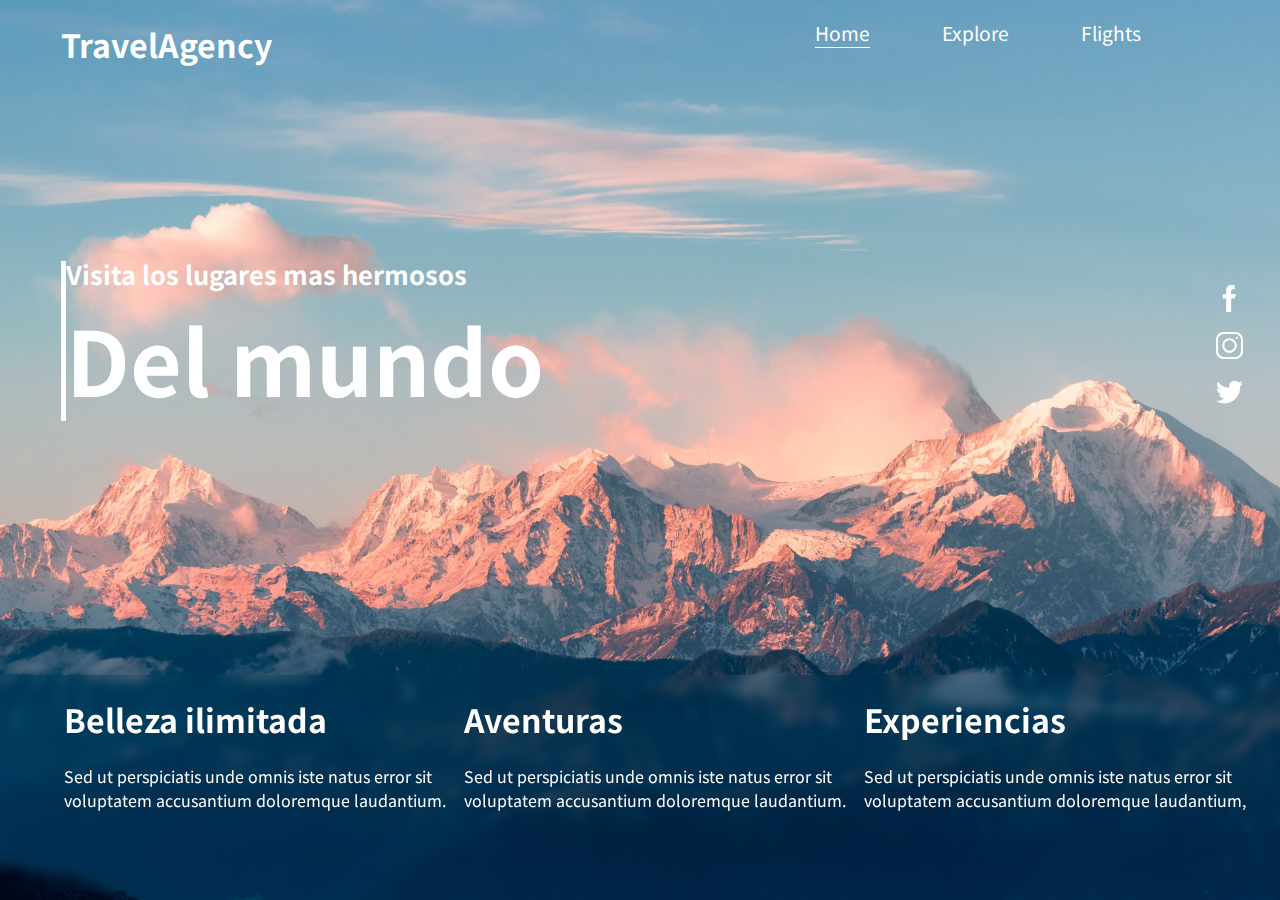
<file: index.html>
<!DOCTYPE html>
<html lang="en">

<head>
    <meta charset="UTF-8">
    <link rel="stylesheet" href="css/style.css">
    <meta name="viewport" content="width=device-width, initial-scale=1.0">
    <link href="https://fonts.googleapis.com/css2?family=Noto+Sans+JP&display=swap" rel="stylesheet">
    <title>Document</title>
</head>

<body>
    <div class="contain">
        <div class="nav">
                <h1>TravelAgency</h1>
            <ul>
              <a href="">  <li class="active">Home</li> </a>
                <a href="explore.html"><li>Explore</li> </a>
                <a href=""><li>Flights</li> </a>
            </ul>
        </div>
        <div class="content">
            <div class="slogan">
                <div class="text"><h4>Visita los lugares mas hermosos</h4>
                <h1>Del mundo</h1>
            </div>
            </div>
            <div class="net">
                <img src="img/facebook.svg" alt="">
                <img src="img/instagram.svg" alt="">
                <img src="img/twitter.svg" alt="">
            </div>
        </div>
        <div class="bottom">
            <div class="peek">
                <h1>Belleza ilimitada</h1>
                <p>Sed ut perspiciatis unde omnis iste natus error sit voluptatem accusantium doloremque laudantium.</p>
            </div>
            <div class="peek">
                <h1>Aventuras</h1>
                <p>Sed ut perspiciatis unde omnis iste natus error sit voluptatem accusantium doloremque laudantium.</p>
            </div>
            <div class="peek">
                <h1>Experiencias</h1>
                <p>Sed ut perspiciatis unde omnis iste natus error sit voluptatem accusantium doloremque laudantium,</p>
            </div>
        </div>
    </div>
</body>

</html>
</file>
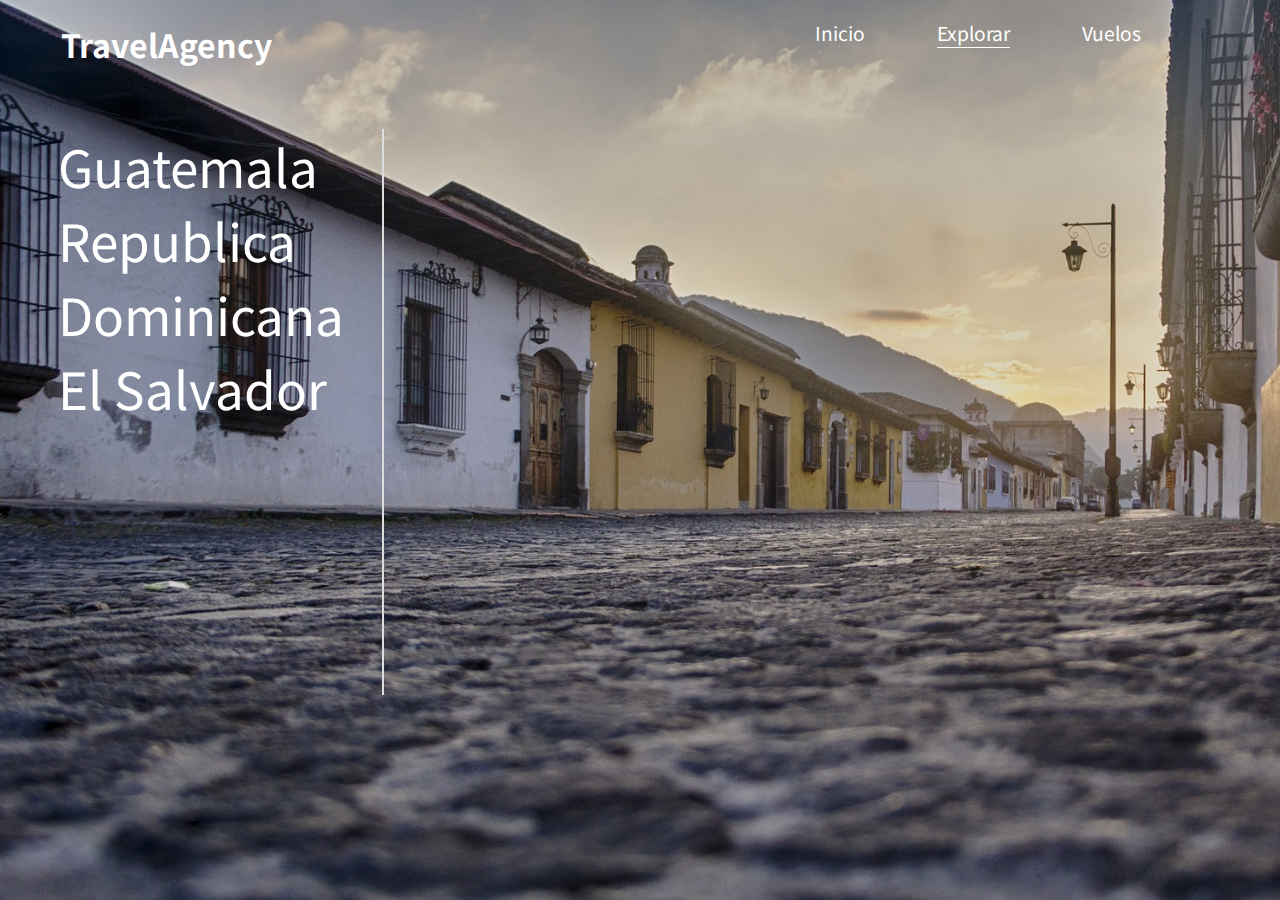
<file: CAmerica.html>
<!DOCTYPE html>
<html lang="es">

<head>
    <meta charset="UTF-8">
    <link rel="stylesheet" href="css/CAmerica.css">
    <meta name="viewport" content="width=device-width, initial-scale=1.0">
    <link href="https://fonts.googleapis.com/css2?family=Noto+Sans+JP&display=swap" rel="stylesheet">

    <script src="https://code.jquery.com/jquery-3.5.1.slim.min.js"
        integrity="sha384-DfXdz2htPH0lsSSs5nCTpuj/zy4C+OGpamoFVy38MVBnE+IbbVYUew+OrCXaRkfj" crossorigin="anonymous">
    </script>
    <script src="https://cdn.jsdelivr.net/npm/popper.js@1.16.1/dist/umd/popper.min.js"
        integrity="sha384-9/reFTGAW83EW2RDu2S0VKaIzap3H66lZH81PoYlFhbGU+6BZp6G7niu735Sk7lN" crossorigin="anonymous">
    </script>
    <script src="https://stackpath.bootstrapcdn.com/bootstrap/4.5.2/js/bootstrap.min.js"
        integrity="sha384-B4gt1jrGC7Jh4AgTPSdUtOBvfO8shuf57BaghqFfPlYxofvL8/KUEfYiJOMMV+rV" crossorigin="anonymous">
    </script>
    <title>TravelAgency</title>
</head>

<body>
    <div class="contain">
        <div class="nav">
            <h1>TravelAgency</h1>
            <ul>
                <a href="index.html">
                    <li>Inicio</li>
                </a>
                <a href="explore.html">
                    <li class="active">Explorar</li>
                </a>
                <a href="">
                    <li>Vuelos</li>
                </a>
            </ul>
        </div>
        <div class="main">

            <div class="tab">
                <li class="tablinks" onclick="openCity(event, 'Guatemala')">Guatemala
                </li>
                <li class="tablinks" onclick="openCity(event, 'RD')">Republica Dominicana </li>
                <li class="tablinks" onclick="openCity(event, 'Mexico')">El Salvador </li>

            </div>
            <div class="cont">
                <div id="Guatemala" class="tabcontent">
                    <h1>Guatemala</h1>
                    <p>Los volcanes de Guatemala invitan a escalarlos para que junto a las nubes, pueda sentirse eso que
                        sólo se percibe en las alturas y sorprender los ojos con las tardes lilas y húmedas de esta
                        tierra.</p>
                    <h2>Vuelos libres</h2>
                    <p>Es posible volar en Guatemala porque sus cielos se abren luminosos como ventanas... si usted
                        decide planear sobre el lago de Atitlán verá, como el águila, los tres volcanes: Tolimán, San
                        Pedro, y Atitlán, imponentes guardianes del paisaje que velan desde el horizonte a las
                        barrancas, donde los verdes van pintando la tierra hasta sus orillas. </p>
                    <h2>ANDINISMO Y MONTAÑISMO</h2>
                    <p>En Guatemala a la tierra le ha gustado abrazar el cielo y se ha cubierto de volcanes, de
                        elevación inmensa y gran poderío. Son fuertes las montañas de Guatemala, lugar propicio para
                        practicar la escalda y el montañismo.
                    </p>
                    <h2>Visitas a cuevas y grutas</h2>
                    <p>En Guatemala el subsuelo es recorrido por vasos comunicantes de belleza asombrosa, por ello es
                        posible practicar la espeleología y descubrir los secretos que susurran las entrañas de esta
                        tierra.</p>
                    <a href="canada.html"><button>Reservar un vuelo </button> </a>
                </div>

                <div id="RD" class="tabcontent">
                    <h1>Republica Dominicana</h1>
                    <p>República Dominicana es el segundo país en extensión de los bañados por las aguas del Caribe y el
                        destino preferido para el turismo por su belleza y autenticidad.</p>
                    <h2>Playas.</h2>
                    <p>Interminables playas de arena blanca salpicadas de finas palmeras que acarician el cielo es por
                        lo que se conoce a la República Dominicana. De sur a este y de norte a sur te podrás mantener
                        bien ocupado buscando tu pedacito de arena favorito a lo largo de los 1,600 kilómetros de costa
                        arenosa. Más de 200 playas, muchas de las cuales permanecen vírgenes, bordean las costas
                        caribeñas y atlánticas, desde playas de arena blanca brillante hasta un puñado con arena negra
                        que se extienden hacia el suroeste.</p>
                    <h2>Rutas Turísticas de Montañas</h2>
                    <p>La Ruta turística de montañas más importante del país es la de la Vega-Jarabacoa-Constanza, ya
                        que cuenta con clima de montaña, flora y fauna endémica, balnearios como la confluencia Yaque
                        del Norte-Jimenoa, saltos de agua tales como Bayaguate, Jimenoa y Guazara. También se une a
                        estos atractivos la reserva científica de Valle Nue­vo.</p>
                    <h2>Lunas de miel</h2>
                    <p>La República Dominicana es considerada como uno de los mejores destinos para casarse y disfrutar
                        de una inolvidable luna de miel. Los novios disponen de paquetes matrimoniales que incluyen una
                        gran variedad de servicios, garantizando una celebración única e inigualable.</p>
                    <a href="usa.html"><button>Reservar un vuelo </button> </a>
                </div>


                <div id="Mexico" class="tabcontent">
                    <h1>Mexico</h1>
                    <p>Playas bordeadas de palmeras, cocina condimentada con chile, selvas humeantes, ciudades llenas,
                        fuegos artificiales de fiesta, la angustia de Frida: México evoca sueños diversos y vívidos. Y
                        la realidad está a la altura de ellos.</p>
                    <h2>Una vida al aire libre</h2>
                    <p>Con selvas humeantes, volcanes cubiertos de nieve, desiertos cubiertos de cactus y 10,000 km de
                        costa repleta de playas de arena y lagunas llenas de vida silvestre, México es una aventura sin
                        fin para los sentidos y un lugar donde la vida se vive principalmente al aire libre.</p>
                    <h2>Arte y alma de una nación</h2>
                    <p>Mexico's pre-Hispanic civilizations built some of the world’s great archaeological monuments,
                        including Teotihuacán’s towering pyramids and the exquisite Maya temples of Palenque. The
                        Spanish colonial era left beautiful towns full of tree-shaded plazas and richly sculpted stone
                        churches and mansions, while modern Mexico has seen a surge of great art from the likes of Diego
                        Rivera and Frida Kahlo.</p>
                    <a href="mexico.html"><button>Reservar un vuelo </button> </a>
                </div>

            </div>
        </div>
    </div>
    <script>
        function openCity(evt, cityName) {
            var i, tabcontent, tablinks;
            tabcontent = document.getElementsByClassName("tabcontent");
            for (i = 0; i < tabcontent.length; i++) {
                tabcontent[i].style.display = "none";
            }
            tablinks = document.getElementsByClassName("tablinks");
            for (i = 0; i < tablinks.length; i++) {
                tablinks[i].className = tablinks[i].className.replace(" active", "");
            }
            document.getElementById(cityName).style.display = "block";
            evt.currentTarget.className += " active";
        }
    </script>
</body>

</html>
</file>
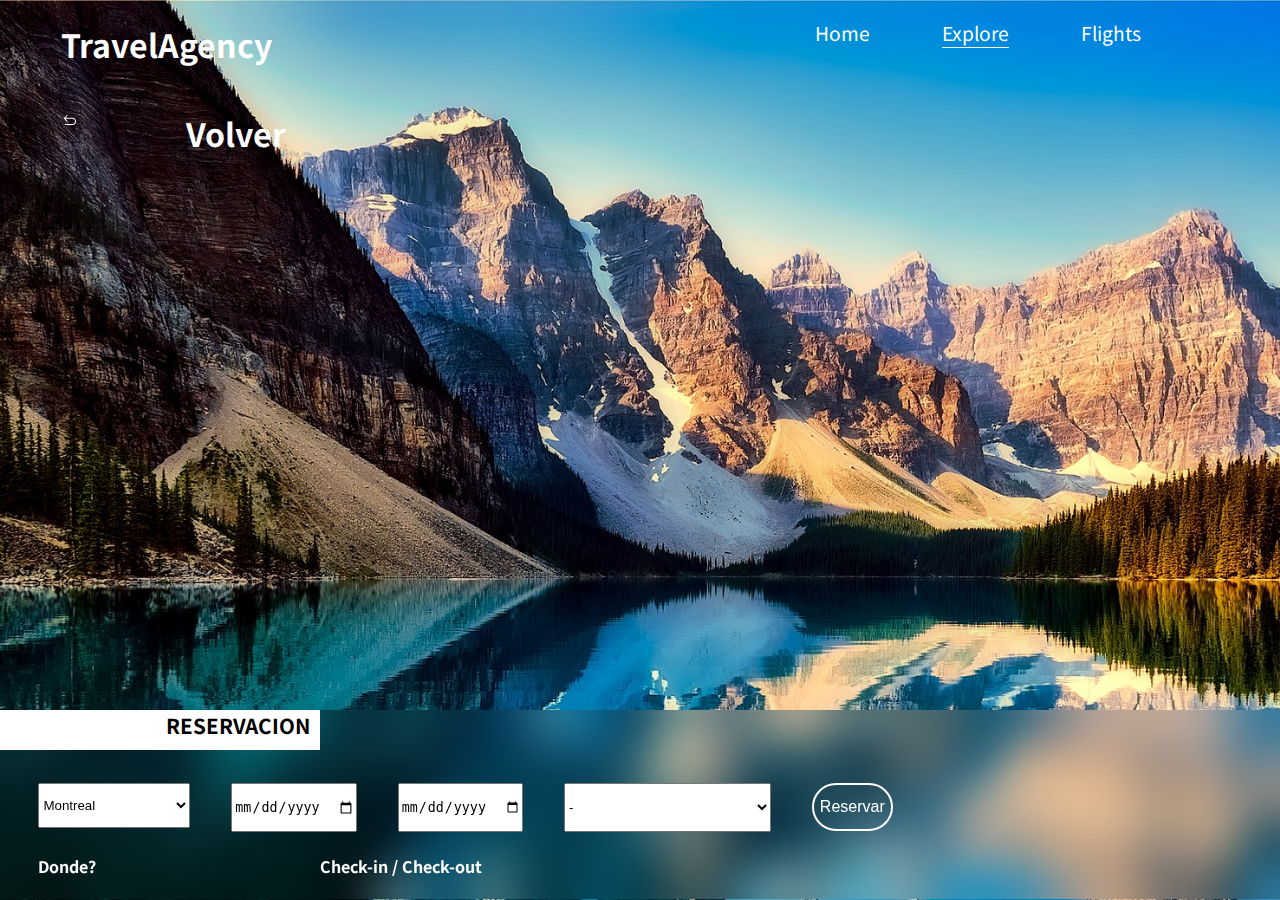
<file: canada.html>
<!DOCTYPE html>
<html lang="en">

<head>
    <meta charset="UTF-8">
    <link rel="stylesheet" href="css/canada.css">
    <meta name="viewport" content="width=device-width, initial-scale=1.0">
    <link href="https://fonts.googleapis.com/css2?family=Noto+Sans+JP&display=swap" rel="stylesheet">

    <script src="https://code.jquery.com/jquery-3.5.1.slim.min.js"
        integrity="sha384-DfXdz2htPH0lsSSs5nCTpuj/zy4C+OGpamoFVy38MVBnE+IbbVYUew+OrCXaRkfj" crossorigin="anonymous">
    </script>
    <script src="https://cdn.jsdelivr.net/npm/popper.js@1.16.1/dist/umd/popper.min.js"
        integrity="sha384-9/reFTGAW83EW2RDu2S0VKaIzap3H66lZH81PoYlFhbGU+6BZp6G7niu735Sk7lN" crossorigin="anonymous">
    </script>
    <script src="https://stackpath.bootstrapcdn.com/bootstrap/4.5.2/js/bootstrap.min.js"
        integrity="sha384-B4gt1jrGC7Jh4AgTPSdUtOBvfO8shuf57BaghqFfPlYxofvL8/KUEfYiJOMMV+rV" crossorigin="anonymous">
    </script>
    <title>Document</title>
</head>

<body>
    <div class="contain">
        <div class="nav">
            <h1>TravelAgency</h1>
            <ul>
                <a href="index.html">
                    <li>Home</li>
                </a>
                <a href="explore.html">
                    <li class="active">Explore</li>
                </a>
                <a href="">
                    <li>Flights</li>
                </a>
            </ul>

        </div>
        <div class="back">
            <img src="img/undo.svg" alt="">
            <h1>Volver</h1>
        </div>
        <div class="reservation">
            <div class="act">
                <h3>RESERVACION</h3>
            </div>
            <div class="booking"> <form action="" method="post">
                <select name="CanadaPlaces" id="Places">
                    <option value="Montreal">Montreal</option>
                    <option value="Niagara">Cataratas del Niagara</option>
                    <option value="Vancouver"> Vancouver</option>
                </select>
                <input type="date" name="Check-in" id="Check-in">
                <input type="date" name="Check-out" id="Check-out">
                <select name="HotelRoom" id="Bedrooms" >
                    <option value="000">-</option>
                    <option value="101"> 1 ADULTO - 0 NINOS -1 HAB</option>
                    <option value="111"> 1 ADULTO - 1 NINOS -1 HAB</option>
                    <option value="121"> 1 ADULTO - 2 NINOS -1 HAB</option>
                    <option value="131"> 1 ADULTO - 3 NINOS -1 HAB</option>
                    <option value="201"> 2 ADULTOS - 0 NINOS -1 HAB</option>
                    <option value="211"> 2 ADULTOS - 1 NINOS -1 HAB</option>
                    <option value="222"> 2 ADULTOS - 2 NINOS -2 HAB</option>
                    <option value="232"> 2 ADULTO - 3 NINOS -1 HAB</option>
                    <option value="301"> 3 ADULTOS - 0 NINOS -1 HAB</option>
                    <option value="312"> 3 ADULTOS - 1 NINOS -2 HAB</option>
                    <option value="322"> 3 ADULTOS - 2 NINOS -2 HAB</option>
                    <option value="332"> 3 ADULTOS - 3 NINOS -2 HAB</option>
                </select>
                <input type="submit" value="Reservar" id="Submit"> 
            </form></div>
            <div class="info">
                <div>
                    <h4>Donde?</h4>
                </div>
                <div class="check">
                    <h4> Check-in / Check-out</h4>
                </div>
            </div>
        </div>
    </div>


</body>

</html>
</file>
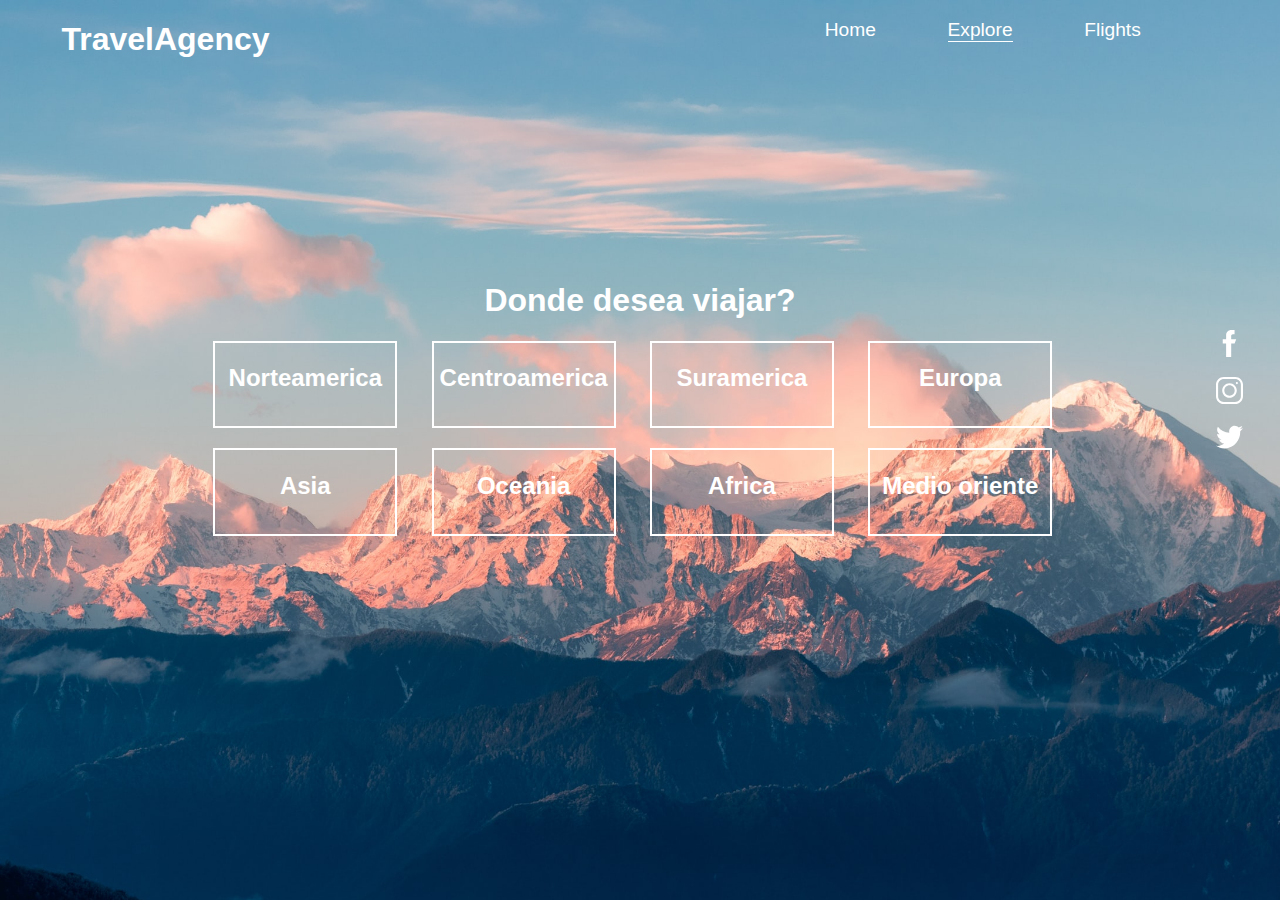
<file: explore.html>
<!DOCTYPE html>
<html lang="es">
<head>
    <meta charset="UTF-8">
    <link rel="stylesheet" href="css/explore.css">
    <meta name="viewport" content="width=device-width, initial-scale=1.0">
    <title>TravelAgency</title>
</head>
<body>
    <div class="contain">
        <div class="nav">
                <h1>TravelAgency</h1>
            <ul>
              <a href="index.html">  <li >Home</li> </a>
                <a href=""><li class="active">Explore</li> </a>
                <a href=""><li>Flights</li> </a>
            </ul>
        </div>
        <div class="destination">
            <h1> Donde desea viajar?</h1>
            <div class="group">
               <a href="NAmerica.html"> <div class="Continent a" ><h2>Norteamerica</h2></div></a>
               <a href="CAmerica.html">  <div class="Continent b"><h2>Centroamerica</h2></div> </a>
                <div class="Continent c"><h2>Suramerica</h2> </div>
                <div class="Continent d"><h2>Europa</h2></div>
                <div class="Continent e"><h2>Asia</h2></div>
                <div class="Continent f"><h2>Oceania</h2></div>
                <div class="Continent g"><h2>Africa</h2></div>
                <div class="Continent h"><h2>Medio oriente</h2></div>

            </div>
        </div>
        <div class="net">
            <img src="img/facebook.svg" alt="">
            <img src="img/instagram.svg" alt="">
            <img src="img/twitter.svg" alt="">
        </div>
    </div>

</body>
</html>
</file>
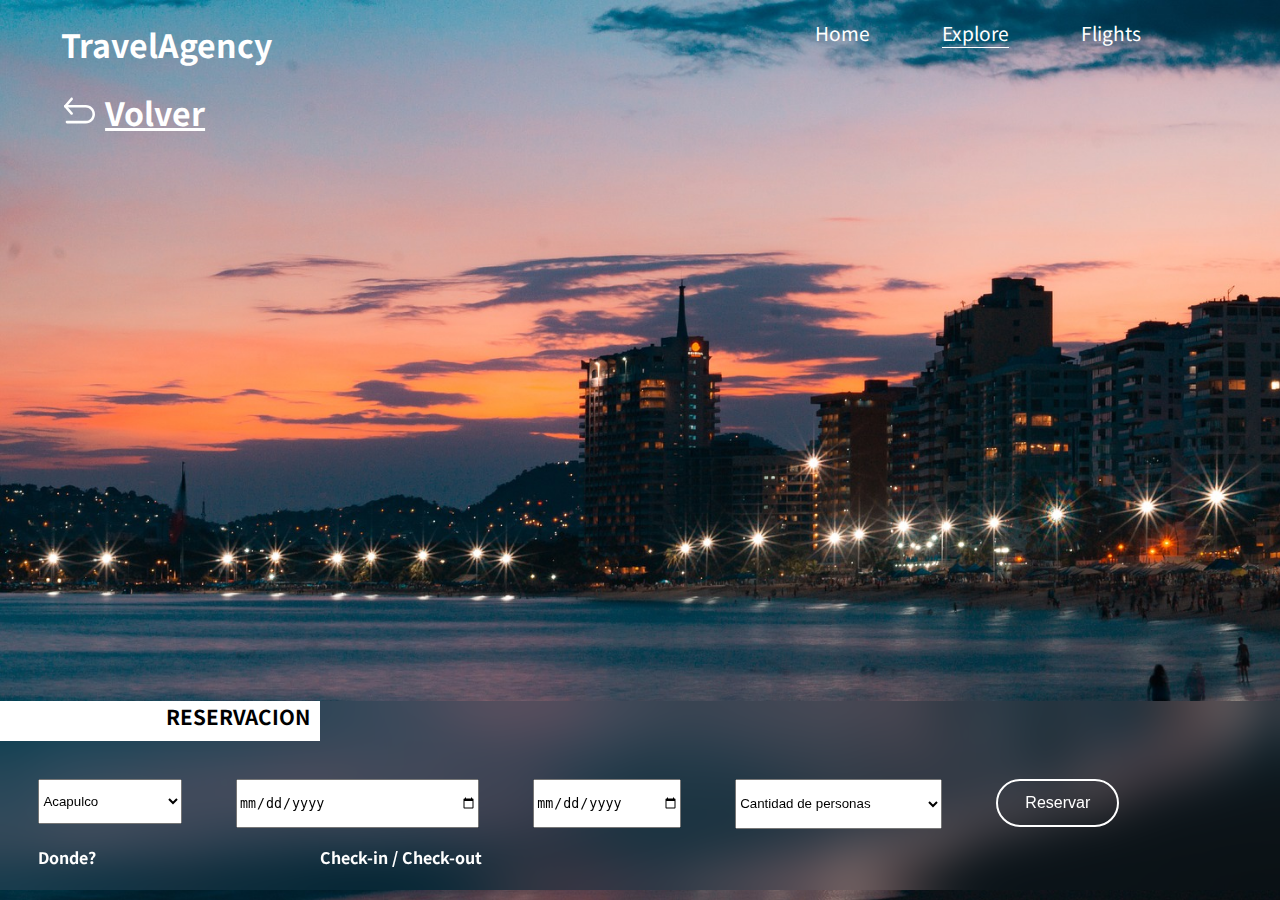
<file: mexico.html>
<!DOCTYPE html>
<html lang="en">

<head>
    <meta charset="UTF-8">
    <link rel="stylesheet" href="css/mexico.css">
    <meta name="viewport" content="width=device-width, initial-scale=1.0">
    <link href="https://fonts.googleapis.com/css2?family=Noto+Sans+JP&display=swap" rel="stylesheet">

    <script src="https://code.jquery.com/jquery-3.5.1.slim.min.js"
        integrity="sha384-DfXdz2htPH0lsSSs5nCTpuj/zy4C+OGpamoFVy38MVBnE+IbbVYUew+OrCXaRkfj" crossorigin="anonymous">
    </script>
    <script src="https://cdn.jsdelivr.net/npm/popper.js@1.16.1/dist/umd/popper.min.js"
        integrity="sha384-9/reFTGAW83EW2RDu2S0VKaIzap3H66lZH81PoYlFhbGU+6BZp6G7niu735Sk7lN" crossorigin="anonymous">
    </script>
    <script src="https://stackpath.bootstrapcdn.com/bootstrap/4.5.2/js/bootstrap.min.js"
        integrity="sha384-B4gt1jrGC7Jh4AgTPSdUtOBvfO8shuf57BaghqFfPlYxofvL8/KUEfYiJOMMV+rV" crossorigin="anonymous">
    </script>
    <title>Document</title>
</head>

<body>
    <div class="contain">
        <div class="nav">
            <h1>TravelAgency</h1>
            <ul>
                <a href="index.html">
                    <li>Home</li>
                </a>
                <a href="explore.html">
                    <li class="active">Explore</li>
                </a>
                <a href="">
                    <li>Flights</li>
                </a>
            </ul>

        </div>
        <div class="back">
            <a href="NAmerica.html" class="bat">
                <div class="return">
                    <img src="img/undo.svg" alt="">
                    <h1>Volver</h1>
                </div>
            </a>
        </div>
        <div class="reservation">
            <div class="act">
                <h3>RESERVACION</h3>
            </div>
            <div class="booking">
                <form action="" method="post">
                    <select name="CanadaPlaces" id="Places">
                        <option value="AC">Acapulco</option>
                        <option value="CA">Cancun</option>
                        <option value="ARQ">Zona Arq. Tulum</option>
                        <option value="Pir"> Piramide del sol</option>
                        <option value="PU">Puebla</option>
                    </select>
                    <input type="date" name="Check-in" id="Check-in">
                    <input type="date" name="Check-out" id="Check-out">
                    <select name="HotelRoom" id="Bedrooms">
                        <option value="000">Cantidad de personas</option>
                        <option value="101"> 1 ADULTO - 0 NINOS -1 HAB</option>
                        <option value="111"> 1 ADULTO - 1 NINOS -1 HAB</option>
                        <option value="121"> 1 ADULTO - 2 NINOS -1 HAB</option>
                        <option value="131"> 1 ADULTO - 3 NINOS -1 HAB</option>
                        <option value="201"> 2 ADULTOS - 0 NINOS -1 HAB</option>
                        <option value="211"> 2 ADULTOS - 1 NINOS -1 HAB</option>
                        <option value="222"> 2 ADULTOS - 2 NINOS -2 HAB</option>
                        <option value="232"> 2 ADULTO - 3 NINOS -1 HAB</option>
                        <option value="301"> 3 ADULTOS - 0 NINOS -1 HAB</option>
                        <option value="312"> 3 ADULTOS - 1 NINOS -2 HAB</option>
                        <option value="322"> 3 ADULTOS - 2 NINOS -2 HAB</option>
                        <option value="332"> 3 ADULTOS - 3 NINOS -2 HAB</option>
                    </select>
                    <input type="submit" value="Reservar" id="Submit">
                </form>
            </div>
            <div class="info">
                <div>
                    <h4>Donde?</h4>
                </div>
                <div class="check">
                    <h4> Check-in / Check-out</h4>
                </div>
            </div>
        </div>
    </div>


</body>

</html>
</file>
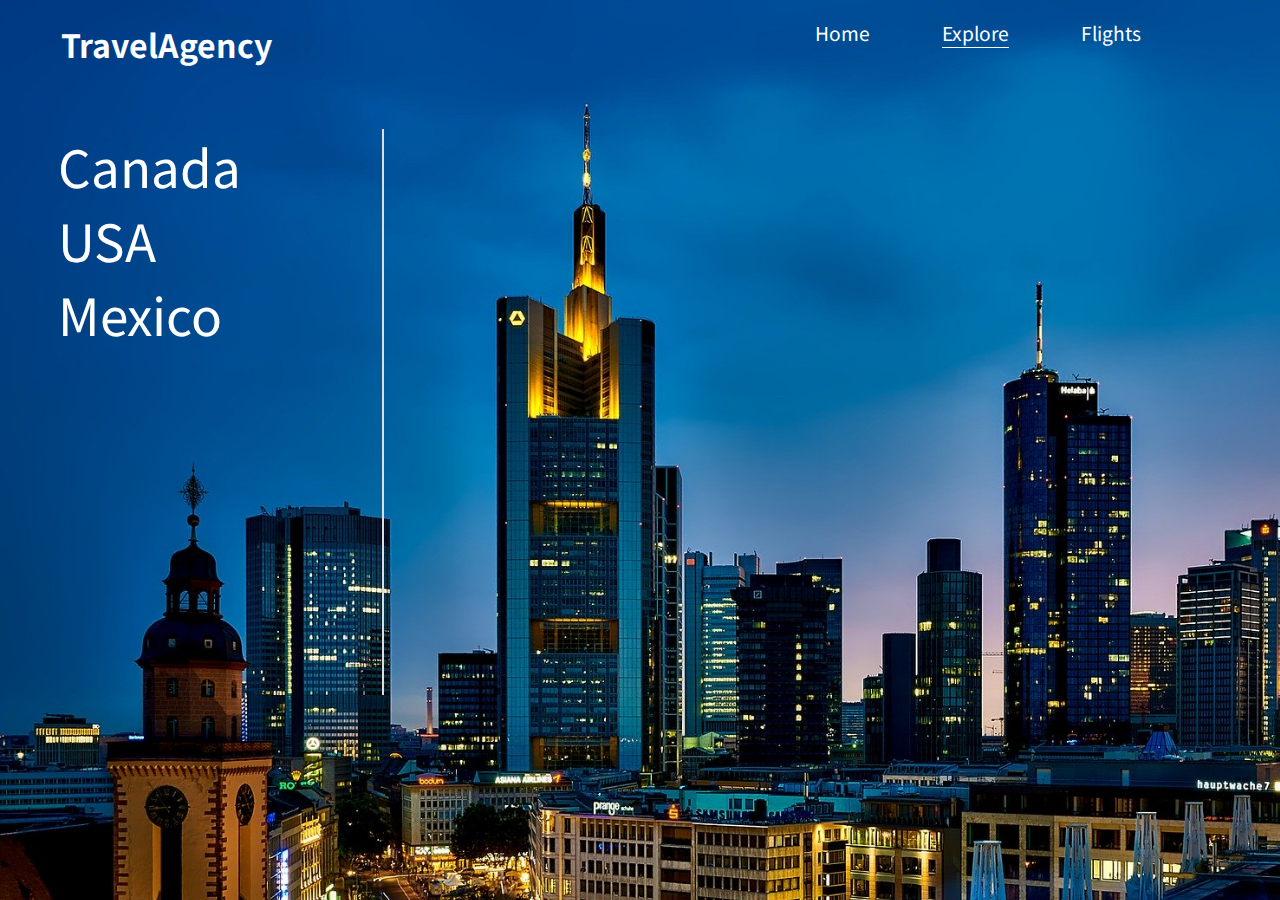
<file: NAmerica.html>
<!DOCTYPE html>
<html lang="en">

<head>
    <meta charset="UTF-8">
    <link rel="stylesheet" href="css/NAmerica.css">
    <meta name="viewport" content="width=device-width, initial-scale=1.0">
    <link href="https://fonts.googleapis.com/css2?family=Noto+Sans+JP&display=swap" rel="stylesheet">

    <script src="https://code.jquery.com/jquery-3.5.1.slim.min.js"
        integrity="sha384-DfXdz2htPH0lsSSs5nCTpuj/zy4C+OGpamoFVy38MVBnE+IbbVYUew+OrCXaRkfj" crossorigin="anonymous">
    </script>
    <script src="https://cdn.jsdelivr.net/npm/popper.js@1.16.1/dist/umd/popper.min.js"
        integrity="sha384-9/reFTGAW83EW2RDu2S0VKaIzap3H66lZH81PoYlFhbGU+6BZp6G7niu735Sk7lN" crossorigin="anonymous">
    </script>
    <script src="https://stackpath.bootstrapcdn.com/bootstrap/4.5.2/js/bootstrap.min.js"
        integrity="sha384-B4gt1jrGC7Jh4AgTPSdUtOBvfO8shuf57BaghqFfPlYxofvL8/KUEfYiJOMMV+rV" crossorigin="anonymous">
    </script>
    <title>Document</title>
</head>

<body>
    <div class="contain">
        <div class="nav">
            <h1>TravelAgency</h1>
            <ul>
                <a href="index.html">
                    <li>Home</li>
                </a>
                <a href="explore.html">
                    <li class="active">Explore</li>
                </a>
                <a href="">
                    <li>Flights</li>
                </a>
            </ul>
        </div>
        <div class="main">

            <div class="tab">
                <li class="tablinks" onclick="openCity(event, 'Canada')">Canada
                </li>
                <li class="tablinks" onclick="openCity(event, 'USA')">USA </li>
                <li class="tablinks" onclick="openCity(event, 'Mexico')">Mexico </li>

            </div>
            <div class="cont">
                <div id="Canada" class="tabcontent">
                    <h1>Canada</h1>
                    <p>Canadá es un país grande y diverso con mucho a su favor, pero la mayoría de los turistas se
                        sienten atraídos por algunas de las mismas cosas:</p>
                    <h2>Naturaleza:</h2>
                    <p>Canadá es uno de los países más hermosos del mundo, lleno de pintorescos bosques, montañas y
                        lagos. que lo convierten en un lugar fantástico para acampar, hacer senderismo o simplemente
                        pasear y admirar. </p>
                    <h2> Deportes de invierno:</h2>
                    <p>el clima nevado y la geografía montañosa de Canadá han producido una gran cantidad de parques y
                        centros turísticos de visita obligada para cualquier persona interesada en el esquí, el
                        snowboard, las raquetas de nieve o cualquier otra actividad que se disfrute mejor en el frío
                    </p>
                    <h2>Ciudades</h2>
                    <p>Canadá es el hogar de varias ciudades grandes y modernas que cualquier persona con un gusto por
                        la vida urbana podrá apreciar.</p>
                    <a href="canada.html"><button>Reservar un vuelo </button> </a>
                </div>

                <div id="USA" class="tabcontent">
                    <h1>Estados Unidos</h1>
                    <p>Hablar de los Estados Unidos como un solo destino resultaría casi imposible debido a la
                        diversidad de lugares que merecen ser visitados.</p>
                    <h2>Ciudades pequeñas, medianas, grandes…. y enormes.</h2>
                    <p>Son centenares los alicientes para visitar los Estados Unidos: Quizás sus grandes metrópolis,
                        verdaderas capitales globales que cuentan con sub-ciudades dentro de ellas, y en las que se
                        puede encontrar todo el ocio y cultura existentes en el mundo, y en el que se hablan todos los
                        idiomas del planeta.</p>
                    <h2>Gastronomia</h2>
                    <p>Cuando usted visite los Estados Unidos encontrará restaurantes con cocina de cualquier parte del
                        mundo. Como cocina típica encontramos sus cortes de carne.</p>
                    <h2>Compras</h2>
                    <p>Puede encontrar todo lo que esté buscando en ciudades como San Antonio, Houston, Nueva York, Los
                        Ángeles y Miami. En todo el país podrá encontrar tiendas de los más exclusivos diseñadores,
                        almacenes de prestigio y moda, entre otros.</p>
                        <a href="usa.html"><button>Reservar un vuelo </button> </a>
                </div>


                <div id="Mexico" class="tabcontent">
                    <h1>Mexico</h1>
                    <p>Playas bordeadas de palmeras, cocina condimentada con chile, selvas humeantes, ciudades llenas,
                        fuegos artificiales de fiesta, la angustia de Frida: México evoca sueños diversos y vívidos. Y
                        la realidad está a la altura de ellos.</p>
                    <h2>Una vida al aire libre</h2>
                    <p>Con selvas humeantes, volcanes cubiertos de nieve, desiertos cubiertos de cactus y 10,000 km de
                        costa repleta de playas de arena y lagunas llenas de vida silvestre, México es una aventura sin
                        fin para los sentidos y un lugar donde la vida se vive principalmente al aire libre.</p>
                    <h2>Arte y alma de una nación</h2>
                    <p>Mexico's pre-Hispanic civilizations built some of the world’s great archaeological monuments,
                        including Teotihuacán’s towering pyramids and the exquisite Maya temples of Palenque. The
                        Spanish colonial era left beautiful towns full of tree-shaded plazas and richly sculpted stone
                        churches and mansions, while modern Mexico has seen a surge of great art from the likes of Diego
                        Rivera and Frida Kahlo.</p>
                        <a href="mexico.html"><button>Reservar un vuelo </button> </a>
                </div>

            </div>
        </div>
    </div>
    <script>
        function openCity(evt, cityName) {
            var i, tabcontent, tablinks;
            tabcontent = document.getElementsByClassName("tabcontent");
            for (i = 0; i < tabcontent.length; i++) {
                tabcontent[i].style.display = "none";
            }
            tablinks = document.getElementsByClassName("tablinks");
            for (i = 0; i < tablinks.length; i++) {
                tablinks[i].className = tablinks[i].className.replace(" active", "");
            }
            document.getElementById(cityName).style.display = "block";
            evt.currentTarget.className += " active";
        }
    </script>
</body>

</html>
</file>
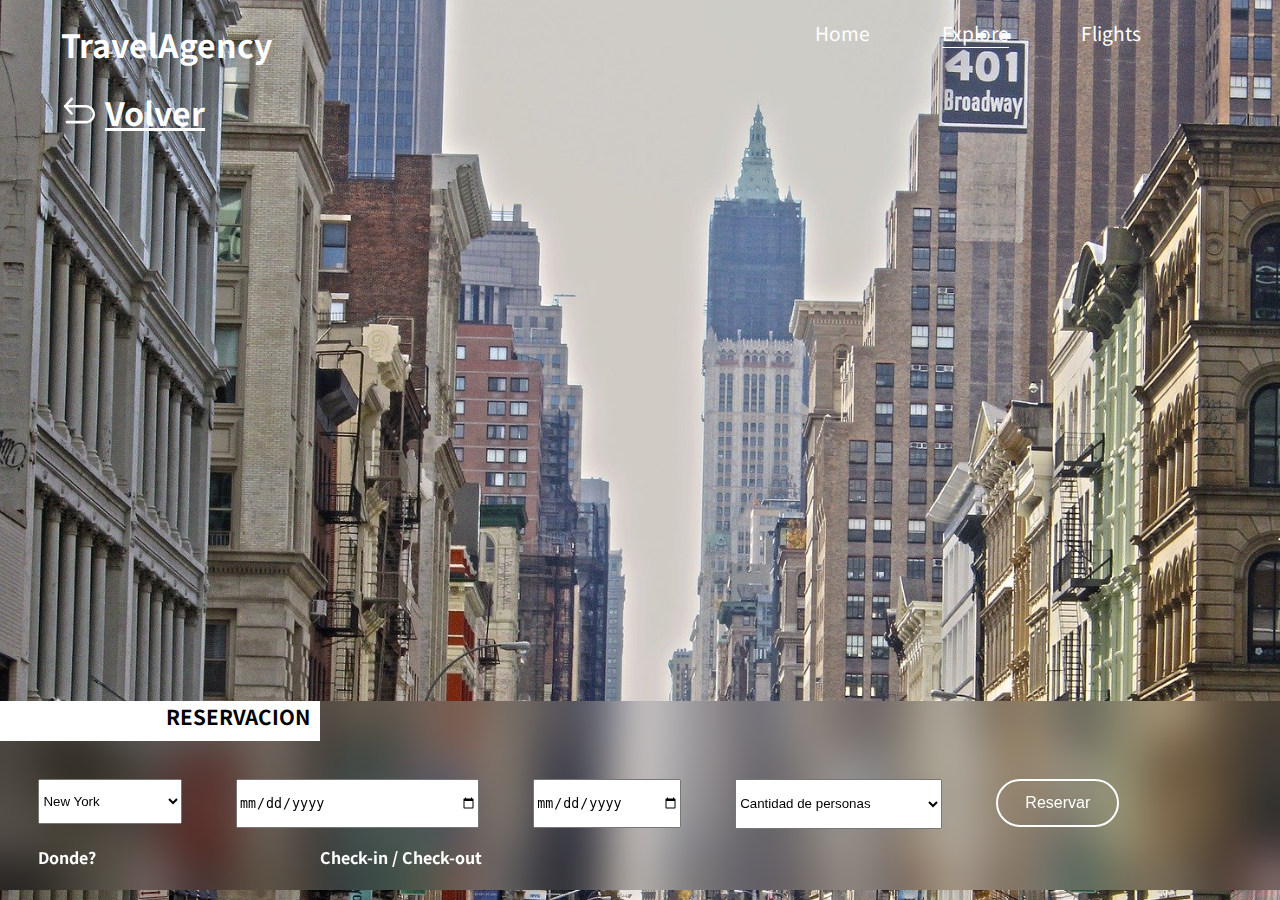
<file: usa.html>
<!DOCTYPE html>
<html lang="en">

<head>
    <meta charset="UTF-8">
    <link rel="stylesheet" href="css/usa.css">
    <meta name="viewport" content="width=device-width, initial-scale=1.0">
    <link href="https://fonts.googleapis.com/css2?family=Noto+Sans+JP&display=swap" rel="stylesheet">

    <script src="https://code.jquery.com/jquery-3.5.1.slim.min.js"
        integrity="sha384-DfXdz2htPH0lsSSs5nCTpuj/zy4C+OGpamoFVy38MVBnE+IbbVYUew+OrCXaRkfj" crossorigin="anonymous">
    </script>
    <script src="https://cdn.jsdelivr.net/npm/popper.js@1.16.1/dist/umd/popper.min.js"
        integrity="sha384-9/reFTGAW83EW2RDu2S0VKaIzap3H66lZH81PoYlFhbGU+6BZp6G7niu735Sk7lN" crossorigin="anonymous">
    </script>
    <script src="https://stackpath.bootstrapcdn.com/bootstrap/4.5.2/js/bootstrap.min.js"
        integrity="sha384-B4gt1jrGC7Jh4AgTPSdUtOBvfO8shuf57BaghqFfPlYxofvL8/KUEfYiJOMMV+rV" crossorigin="anonymous">
    </script>
    <title>Document</title>
</head>

<body>
    <div class="contain">
        <div class="nav">
            <h1>TravelAgency</h1>
            <ul>
                <a href="index.html">
                    <li>Home</li>
                </a>
                <a href="explore.html">
                    <li class="active">Explore</li>
                </a>
                <a href="">
                    <li>Flights</li>
                </a>
            </ul>

        </div>
        <div class="back">
            <a href="NAmerica.html" class="bat">
                <div class="return">
                    <img src="img/undo.svg" alt="">
                    <h1>Volver</h1>
                </div>
            </a>
        </div>
        <div class="reservation">
            <div class="act">
                <h3>RESERVACION</h3>
            </div>
            <div class="booking">
                <form action="" method="post">
                    <select name="CanadaPlaces" id="Places">
                        <option value="NYC">New York</option>
                        <option value="MI">Miami</option>
                        <option value="LA"> Los Angeles</option>
                        <option value="LV"> Las Vegas</option>
                    </select>
                    <input type="date" name="Check-in" id="Check-in">
                    <input type="date" name="Check-out" id="Check-out">
                    <select name="HotelRoom" id="Bedrooms">
                        <option value="000">Cantidad de personas</option>
                        <option value="101"> 1 ADULTO - 0 NINOS -1 HAB</option>
                        <option value="111"> 1 ADULTO - 1 NINOS -1 HAB</option>
                        <option value="121"> 1 ADULTO - 2 NINOS -1 HAB</option>
                        <option value="131"> 1 ADULTO - 3 NINOS -1 HAB</option>
                        <option value="201"> 2 ADULTOS - 0 NINOS -1 HAB</option>
                        <option value="211"> 2 ADULTOS - 1 NINOS -1 HAB</option>
                        <option value="222"> 2 ADULTOS - 2 NINOS -2 HAB</option>
                        <option value="232"> 2 ADULTO - 3 NINOS -1 HAB</option>
                        <option value="301"> 3 ADULTOS - 0 NINOS -1 HAB</option>
                        <option value="312"> 3 ADULTOS - 1 NINOS -2 HAB</option>
                        <option value="322"> 3 ADULTOS - 2 NINOS -2 HAB</option>
                        <option value="332"> 3 ADULTOS - 3 NINOS -2 HAB</option>
                    </select>
                    <input type="submit" value="Reservar" id="Submit">
                </form>
            </div>
            <div class="info">
                <div>
                    <h4>Donde?</h4>
                </div>
                <div class="check">
                    <h4> Check-in / Check-out</h4>
                </div>
            </div>
        </div>
    </div>


</body>

</html>
</file>
<file: css/style.css>
body {
    margin: 0;
    padding: 0;

}

.contain {
    color: #ffff;
    display: grid;
    grid-template-rows: 5% 70% 24%;
    background-image: url("background.jpg");
    background-repeat: no-repeat;
    background-size: 110%;
    height: 100vh;
    font-family: 'Noto Sans JP', sans-serif;
}

.nav {
    
    display: grid;
    grid-row: 1/1;
    grid-template-columns: 30% 70%;
    
}

.nav>h1 {
    padding-left: 16%;
}

ul {
    display: flex;
    grid-column: 2/2;
    gap: 10%;
    width: 80%;
    font-size: 1.5vw;
    justify-content: flex-end;
}

li {
    display: inline-block;
}
.active{
    border-bottom: 1px solid #ffffff;
}
a{
    color: #ffffff;
}
.content {
    display: grid;
    grid-template-rows: 1fr;
    grid-template-columns: 95% 5%;
    grid-row: 2/2;
}

.slogan {
    grid-column: 1/1;
    padding-left: 5%;
    padding-top: 15%;
}

.text {
    border-left: 5px solid #ffffff;
    line-height: 25px;
    height: 10rem;
}

.text>h1 {
    font-size: 7vw;
}

.text>h4 {
    font-size: 2vw;
}
.net{
    display: flex;
    flex-direction: column;
    gap: 5%;
    grid-column: 2/2;
    padding-top: 15rem;
}
.net >img{
    width:1.7rem;
    height: 1.7rem;
}
.bottom {
    grid-row: 3/3;
    display: grid;
    grid-gap: 10px;
    grid-template-columns: 1fr 1fr 1fr;
    padding-left: 5%;
    padding-right: 2%;
    backdrop-filter: blur(5px)
}

.peek {
    height: 80%;
}
</file>
<file: css/CAmerica.css>
body {
    margin: 0;
    padding: 0;

}

.contain {
    color: #ffff;
    display: grid;
    row-gap: 20px;
    grid-template-rows: 5% 70% 24%;
    background-image: url("CABG.jpg");
    background-repeat: no-repeat;
    background-size: 130%;
    height: 100vh;
    font-family: 'Noto Sans JP', sans-serif;
}

.nav {
    
    display: grid;
    grid-row: 1/1;
    grid-template-columns: 30% 70%;
    
}

.nav>h1 {
    padding-left: 16%;
}

ul {
    display: flex;
    grid-column: 2/2;
    gap: 10%;
    width: 80%;
    font-size: 1.5vw;
    justify-content: flex-end;
}

li {
    display: inline-block;
}
.active{
    border-bottom: 1px solid #ffffff;
}
a{
    color: #ffffff;
}
.main  {
    display: grid;
    grid-row: 2/2;
    grid-template-columns: 30% 70%;
    padding-top: 5%;
}
.tab{
    display: flex;
    flex-direction: column;
    font-size: 4vw;
    
    border-right: 2px solid #ddd;
    padding-left: 15%;
}
.tab li:hover {
    background-color: #ddd;
  }
  
  /* Create an active/current tablink class */
  .tab button.active {
    background-color: #ccc;
  }
  .cont{
      height: 100%;
  }
  /* Style the tab content */
  .tabcontent {
    display: none;
    padding: 6px 12px;
    height: 100%;


  }
button{
    color: #ffff;
    border-radius: 50px;
    font-size: medium;
    backdrop-filter: blur(5px);
    background-color: transparent;
    border: 2px solid #ffffff;
    width: 10rem;
    height: 3rem;
}
button:hover{
    color: #000000;
    background-color: #ffffff;
    cursor: pointer;
}
</file>
<file: css/canada.css>
body {
    margin: 0;
    padding: 0;

}

.contain {
    color: #ffff;
    display: inline-block;
    row-gap: 20px;
    grid-template-rows: 5% 70% 24%;
    background-image: url("Canadabg.jpg");
    background-repeat: no-repeat;
    background-size: 130%;
    height: 100vh;
    width: 100vw;
    font-family: 'Noto Sans JP', sans-serif;
}

.nav {
    
    display: grid;
    grid-row: 1/1;
    grid-template-columns: 30% 70%;
    
}

.nav>h1 {
    padding-left: 16%;
}

ul {
    display: flex;
    grid-column: 2/2;
    gap: 10%;
    width: 80%;
    font-size: 1.5vw;
    justify-content: flex-end;
}

li {
    display: inline-block;
}
.active{
    border-bottom: 1px solid #ffffff;
}
a{
    color: #ffffff;
}.back{
    display: grid;
    grid-template-columns: 10% 90%;
    grid-row: 2/2;
    height: 69%;
    padding-left: 5%;
}
.back >img{
    grid-column: 1/1;
    height: 10%;
    width: 10%;
}
.reservation{
    display: grid;

    backdrop-filter: blur(25px);
    grid-row: 3/3;
    height: 21%;
    width: 100vw;
    grid-template-rows: 30% 35% 35%;
}
.act{
    background-color: #ffffff;
    color: #000;
    width: 25%;
    height: 70%;
    word-wrap: break-word;
    text-align: end;
    font-size: 1.1rem;   
}
.act >h3 {
margin: 0;
margin-right: 3%;
}
.booking{
    padding-left: 3%;
    grid-row: 2/2;
    width: 80%;

}
form{
    width: 80%;
    display: inline-flex;
    gap: 5%;
}
#Places{
    height: 5vh;
    margin-top: 2%;
  
}
#Check-in {
    height: 5vh;
    margin-top: 2%;
}
#Check-out{
    height: 5vh;
    margin-top: 2%;

}
#Bedrooms{
    height: 5.5vh;
    margin-top: 2%;
}
#Submit{
    color: #ffff;
    border-radius: 50px;
    margin-top: 2%;
    font-size: medium;
    backdrop-filter: blur(5px);
    background-color: transparent;
    border: 2px solid #ffffff;
    width: 10rem;
    height: 3rem;
}
#Submit:hover{
    color: #000000;
    background-color: #ffffff;
    cursor: pointer;
}
.info {
    display: flex;
    flex-direction: row;
    gap: 13%;
    grid-row: 3/3;
    padding-left: 3%;
}
.check{
    padding-left: 5%;
    width: 80%;
}
</file>
<file: css/explore.css>
body {
    margin: 0;
    padding: 0;

}

.contain {
    color: #ffff;
    display: grid;
    grid-template-columns: 1fr 4fr 1fr;
    grid-template-rows: 10% 70% 20%;
    background-image: url("background.jpg");
    background-repeat: no-repeat;
    background-size: 110%;
    height: 100vh;
    font-family: 'Noto Sans JP', sans-serif;
}

.nav {
    grid-column: 1/-1;
    display: grid;
    grid-row: 1/1;
    grid-template-columns: 30% 70%;
    
}

.nav>h1 {
    padding-left: 16%;
}

ul {
    display: flex;
    grid-column: 2/2;
    gap: 10%;
    width: 80%;
    font-size: 1.5vw;
    justify-content: flex-end;
}

li {
    display: inline-block;
}
.active{
    border-bottom: 1px solid #ffffff;
}
a{
    color: #ffffff;
}
.destination{
    grid-column: 2/2;
    text-align: center;
    padding-top: 20%;
}

.group{
    display: grid;
    grid-gap: 20px;
    grid-template-rows: 1fr 1fr 1fr 1fr;
    grid-template-columns: 1fr 1fr 1fr 1fr;
}
.Continent{
    height: 5rem;
    width: 11rem;
    padding: 1%;
    border: 2px solid #ffffff;
    text-align: center;
    align-items: center;
}
.Continent:hover{
    -webkit-box-shadow: 10px 10px 5px 0px rgba(0,0,0,0.75);
-moz-box-shadow: 10px 10px 5px 0px rgba(0,0,0,0.75);
box-shadow: 10px 10px 5px 0px rgba(0,0,0,0.75);
cursor: pointer;
}
.net{
    grid-column: 3/3;
    grid-row: 2/2;
    display: flex;
    flex-direction: column;
    gap: 5%;
    padding-top: 15rem;
    padding-left: 70%;
}
.net >img{
    width:1.7rem;
    height: 1.7rem;
}
a{
    text-decoration: none;
}
</file>
<file: css/mexico.css>
body {
    margin: 0;
    padding: 0;

}

.contain {
    color: #ffff;
    display: inline-block;
    row-gap: 20px;
    grid-template-rows: 5% 70% 24%;
    background-image: url("mexicoBG.jpg");
    background-repeat: no-repeat;
    background-size: 130%;
    height: 100vh;
    width: 100vw;
    font-family: 'Noto Sans JP', sans-serif;
}

.nav {
    
    display: grid;
    grid-row: 1/1;
    grid-template-columns: 30% 70%;
    
}

.nav>h1 {
    padding-left: 16%;
}

ul {
    display: flex;
    grid-column: 2/2;
    gap: 10%;
    width: 80%;
    font-size: 1.5vw;
    justify-content: flex-end;
}

li {
    display: inline-block;
}
.active{
    border-bottom: 1px solid #ffffff;
}
a{
    color: #ffffff;
}.back{
    display: flex;
    flex-direction: row;
    grid-row: 2/2;
    height: 68%;
    padding-left: 5%;
}
.return{
    display: flex;
    gap: 10px;
    width: fit-content;
    height: fit-content;
}
.return > img{
    margin-top: 1%;
    height: 10% !important;
    width: 5% !important;
}
.return > h1{
    margin-top: 0;
}
.bat {
    display: flex;
    flex-direction: row;
    height: fit-content;
    width: fit-content;
    
}

.reservation{
    display: grid;

    backdrop-filter: blur(25px);
    grid-row: 3/3;
    height: 21%;
    width: 100vw;
    grid-template-rows: 30% 35% 35%;
}
.act{
    background-color: #ffffff;
    color: #000;
    width: 25%;
    height: 70%;
    word-wrap: break-word;
    text-align: end;
    font-size: 1.1rem;   
}
.act >h3 {
margin: 0;
margin-right: 3%;
}
.booking{
    padding-left: 3%;
    grid-row: 2/2;
   width: fit-content;

}
form{

    display: inline-flex;
    gap: 5%;
}
#Places{
    height: 5vh;
    width: 15vw;
    margin-top: 2%;
  
}
#Check-in {
    height: 5vh;
    width: 25vw;
    margin-top: 2%;
}
#Check-out{
    height: 5vh;
    width: 15vw;
    margin-top: 2%;

}
#Bedrooms{
    height: 5.5vh;
    margin-top: 2%;
}
#Submit{
    color: #ffff;
    border-radius: 50px;
    margin-top: 2%;
    font-size: medium;
    backdrop-filter: blur(5px);
    background-color: transparent;
    border: 2px solid #ffffff;
    width: 10rem;
    height: 3rem;
}
#Submit:hover{
    color: #000000;
    background-color: #ffffff;
    cursor: pointer;
}
.info {
    display: flex;
    flex-direction: row;
    gap: 13%;
    grid-row: 3/3;
    padding-left: 3%;
}
.check{
    padding-left: 5%;
    width: 80%;
}
</file>
<file: css/NAmerica.css>
body {
    margin: 0;
    padding: 0;

}

.contain {
    color: #ffff;
    display: grid;
    row-gap: 20px;
    grid-template-rows: 5% 70% 24%;
    background-image: url("NAbg.jpg");
    background-repeat: no-repeat;
    background-size: 130%;
    height: 100vh;
    font-family: 'Noto Sans JP', sans-serif;
}

.nav {
    
    display: grid;
    grid-row: 1/1;
    grid-template-columns: 30% 70%;
    
}

.nav>h1 {
    padding-left: 16%;
}

ul {
    display: flex;
    grid-column: 2/2;
    gap: 10%;
    width: 80%;
    font-size: 1.5vw;
    justify-content: flex-end;
}

li {
    display: inline-block;
}
.active{
    border-bottom: 1px solid #ffffff;
}
a{
    color: #ffffff;
}
.main  {
    display: grid;
    grid-row: 2/2;
    grid-template-columns: 30% 70%;
    padding-top: 5%;
}
.tab{
    display: flex;
    flex-direction: column;
    font-size: 4vw;
    
    border-right: 2px solid #ddd;
    padding-left: 15%;
}
.tab li:hover {
    background-color: #ddd;
  }
  
  /* Create an active/current tablink class */
  .tab button.active {
    background-color: #ccc;
  }
  .cont{
      height: 100%;
  }
  /* Style the tab content */
  .tabcontent {
    display: none;
    padding: 6px 12px;
    height: 100%;


  }
button{
    color: #ffff;
    border-radius: 50px;
    font-size: medium;
    backdrop-filter: blur(5px);
    background-color: transparent;
    border: 2px solid #ffffff;
    width: 10rem;
    height: 3rem;
}
button:hover{
    color: #000000;
    background-color: #ffffff;
    cursor: pointer;
}
/* .row{
    grid-row: 2/2;
    padding-top: 20% !important;
    display: grid;
    grid-template-columns: 20% 80%;
}
.col-4{
    grid-column: 1/1;
    border-right: 1px solid #000000;
}
.col-8{
    grid-column: 2/2;
}

.list-group{
    display: flex;
    flex-direction: column !important;
} */
</file>
<file: css/usa.css>
body {
    margin: 0;
    padding: 0;

}

.contain {
    color: #ffff;
    display: inline-block;
    row-gap: 20px;
    grid-template-rows: 5% 70% 24%;
    background-image: url("usa.jpg");
    background-repeat: no-repeat;
    background-size: 130%;
    height: 100vh;
    width: 100vw;
    font-family: 'Noto Sans JP', sans-serif;
}

.nav {
    
    display: grid;
    grid-row: 1/1;
    grid-template-columns: 30% 70%;
    
}

.nav>h1 {
    padding-left: 16%;
}

ul {
    display: flex;
    grid-column: 2/2;
    gap: 10%;
    width: 80%;
    font-size: 1.5vw;
    justify-content: flex-end;
}

li {
    display: inline-block;
}
.active{
    border-bottom: 1px solid #ffffff;
}
a{
    color: #ffffff;
}.back{
    display: flex;
    flex-direction: row;
    grid-row: 2/2;
    height: 68%;
    padding-left: 5%;
}
.return{
    display: flex;
    gap: 10px;
    width: fit-content;
    height: fit-content;
}
.return > img{
    margin-top: 1%;
    height: 10% !important;
    width: 5% !important;
}
.return > h1{
    margin-top: 0;
}
.bat {
    display: flex;
    flex-direction: row;
    height: fit-content;
    width: fit-content;
    
}

.reservation{
    display: grid;

    backdrop-filter: blur(25px);
    grid-row: 3/3;
    height: 21%;
    width: 100vw;
    grid-template-rows: 30% 35% 35%;
}
.act{
    background-color: #ffffff;
    color: #000;
    width: 25%;
    height: 70%;
    word-wrap: break-word;
    text-align: end;
    font-size: 1.1rem;   
}
.act >h3 {
margin: 0;
margin-right: 3%;
}
.booking{
    padding-left: 3%;
    grid-row: 2/2;
   width: fit-content;

}
form{

    display: inline-flex;
    gap: 5%;
}
#Places{
    height: 5vh;
    width: 15vw;
    margin-top: 2%;
  
}
#Check-in {
    height: 5vh;
    width: 25vw;
    margin-top: 2%;
}
#Check-out{
    height: 5vh;
    width: 15vw;
    margin-top: 2%;

}
#Bedrooms{
    height: 5.5vh;
    margin-top: 2%;
}
#Submit{
    color: #ffff;
    border-radius: 50px;
    margin-top: 2%;
    font-size: medium;
    backdrop-filter: blur(5px);
    background-color: transparent;
    border: 2px solid #ffffff;
    width: 10rem;
    height: 3rem;
}
#Submit:hover{
    color: #000000;
    background-color: #ffffff;
    cursor: pointer;
}
.info {
    display: flex;
    flex-direction: row;
    gap: 13%;
    grid-row: 3/3;
    padding-left: 3%;
}
.check{
    padding-left: 5%;
    width: 80%;
}
</file>
